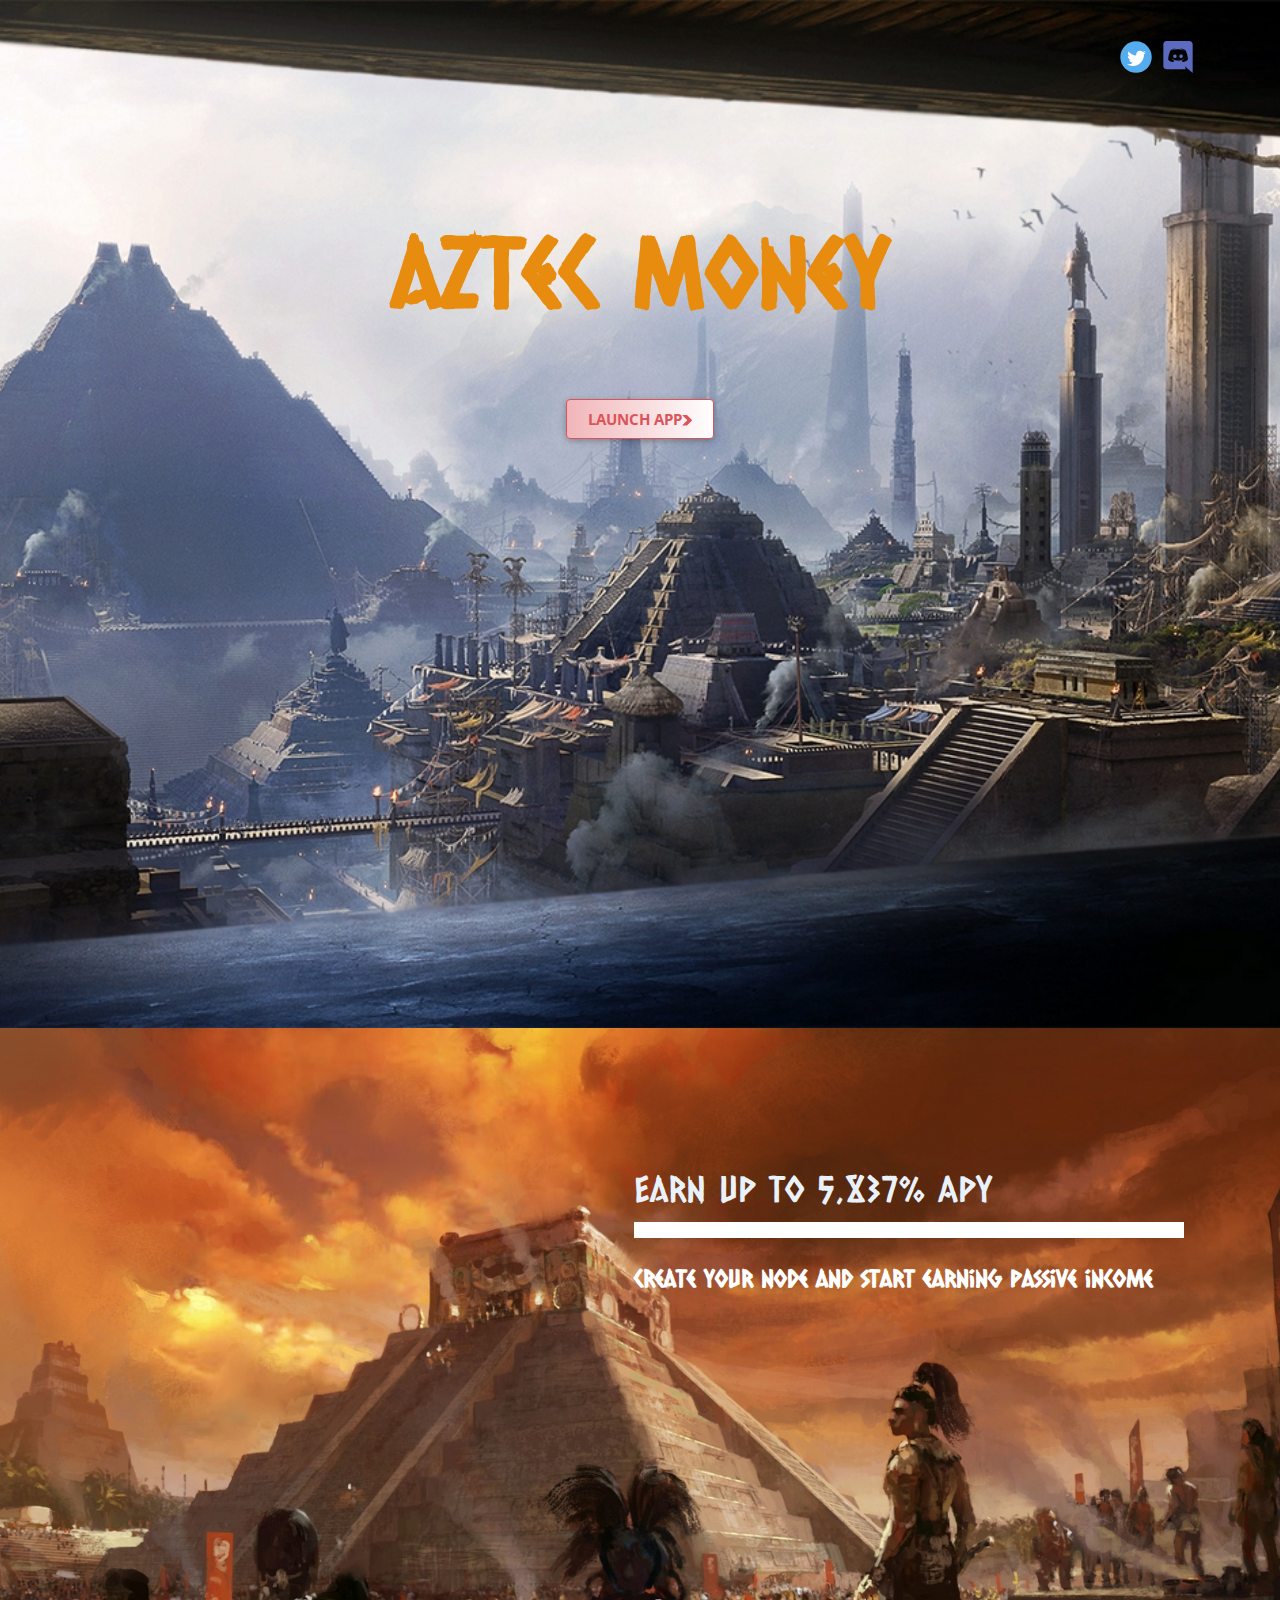
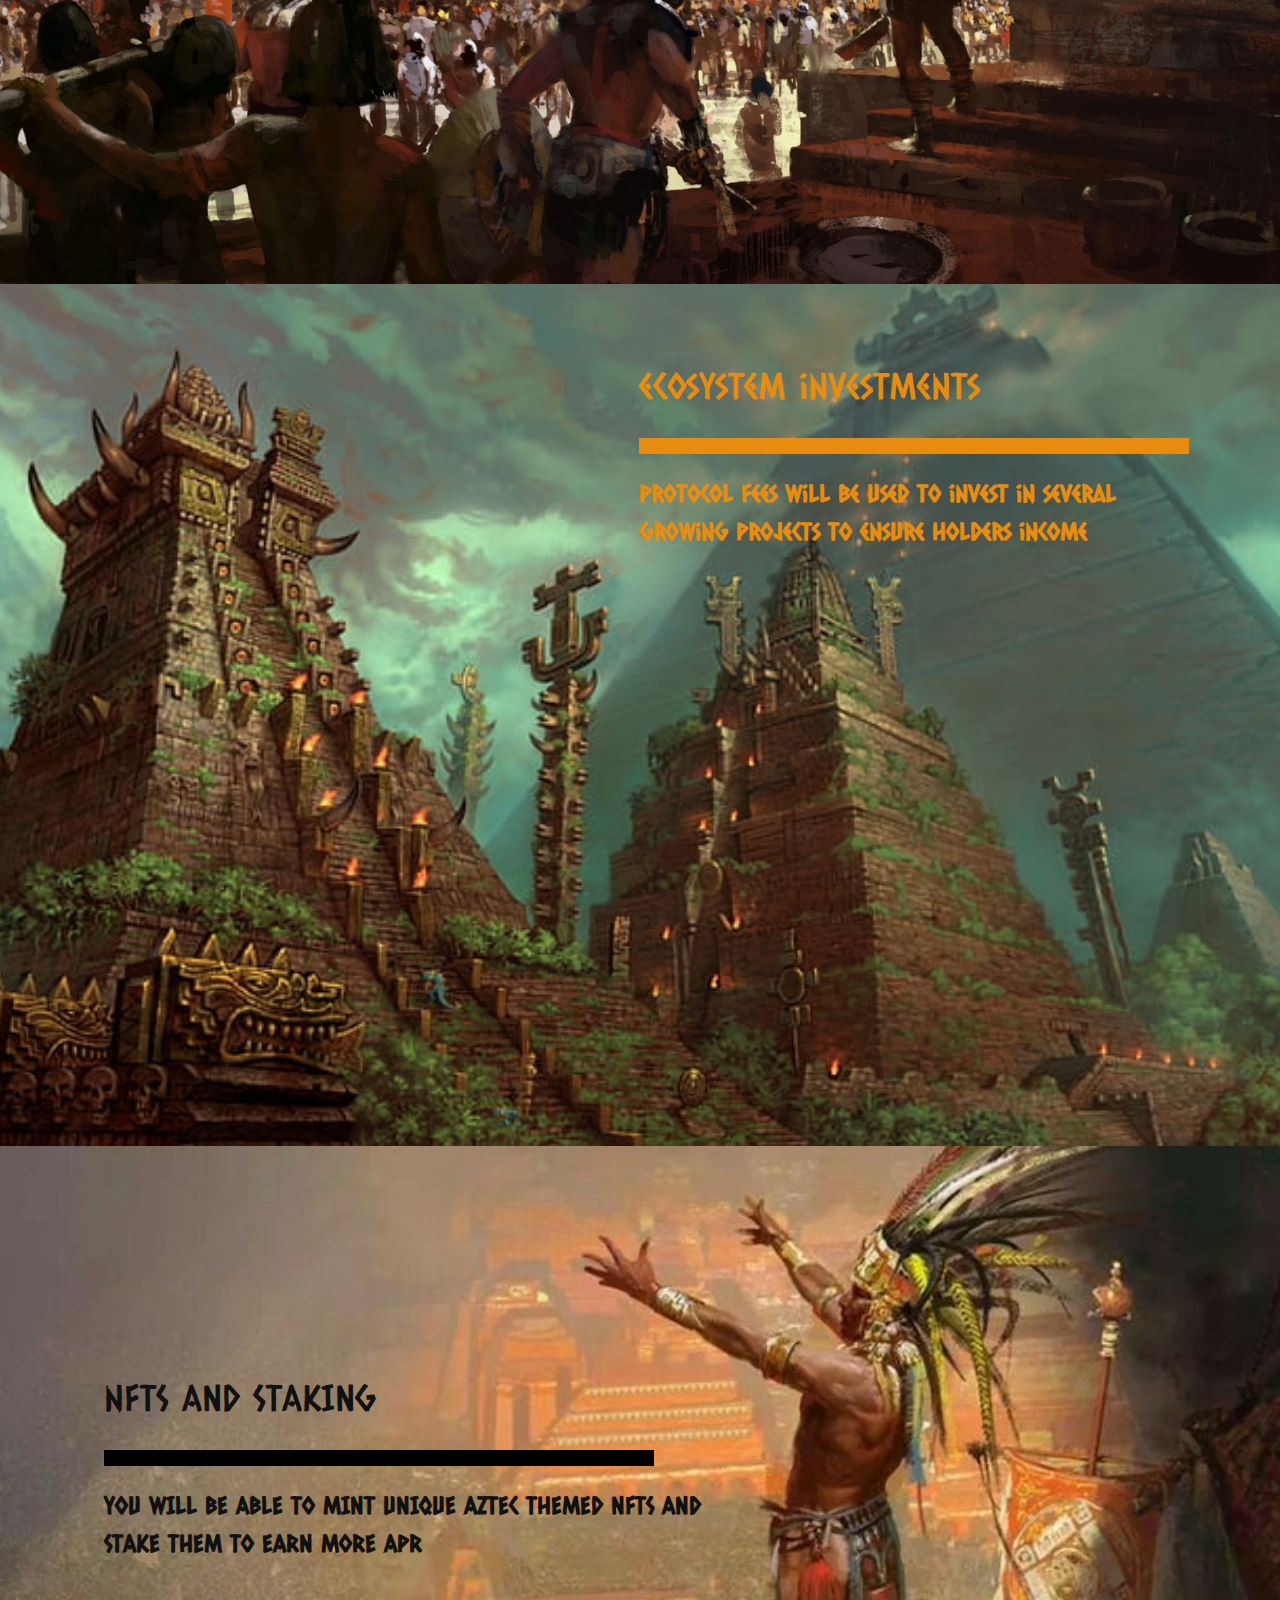
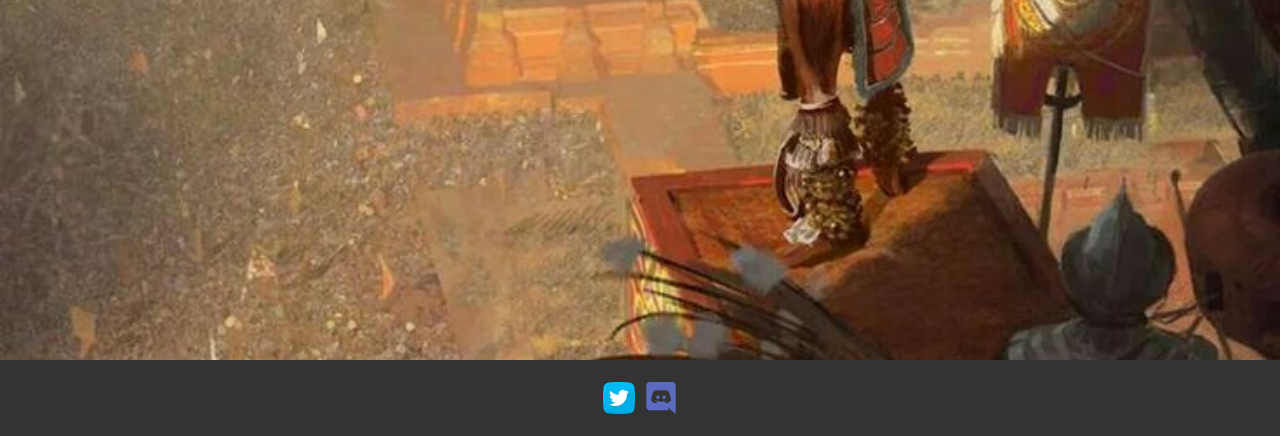
<file: index.html>
<!DOCTYPE html>
<html style="font-size: 16px;">
  <head>
    <meta name="viewport" content="width=device-width, initial-scale=1.0">
    <meta charset="utf-8">
    <meta name="keywords" content="Aztec Money">
    <meta name="description" content="">
    <meta name="page_type" content="np-template-header-footer-from-plugin">
    <title>Aztec Money</title>
    <link rel="stylesheet" href="nicepage.css" media="screen">
<link rel="stylesheet" href="Casa.css" media="screen">
    <script class="u-script" type="text/javascript" src="jquery.js" defer=""></script>
    <script class="u-script" type="text/javascript" src="nicepage.js" defer=""></script>
    <meta name="generator" content="Nicepage 4.5.4, nicepage.com">
    
    <link id="u-theme-google-font" rel="stylesheet" href="https://fonts.googleapis.com/css?family=Roboto:100,100i,300,300i,400,400i,500,500i,700,700i,900,900i|Open+Sans:300,300i,400,400i,500,500i,600,600i,700,700i,800,800i">
    <link id="u-page-google-font" rel="stylesheet" href="https://fonts.googleapis.com/css?family=Caesar+Dressing:400">
    
    
    
    
    
    <script type="application/ld+json">{
		"@context": "http://schema.org",
		"@type": "Organization",
		"name": "",
		"sameAs": [
				"https://twitter.com/aztec_money",
				"https://twitter.com/aztec_money"
		]
}</script>
    <meta name="theme-color" content="#478ac9">
    <meta name="twitter:site" content="@">
    <meta name="twitter:card" content="summary_large_image">
    <meta name="twitter:title" content="Casa">
    <meta name="twitter:description" content="">
    <meta property="og:title" content="Casa">
    <meta property="og:type" content="website">
  </head>
  <body data-home-page="Casa.html" data-home-page-title="Casa" class="u-body u-xl-mode">
    <section class="u-clearfix u-image u-section-1" id="carousel_66d3" data-image-width="1920" data-image-height="908">
      <div class="u-clearfix u-sheet u-sheet-1">
        <div class="u-social-icons u-spacing-10 u-social-icons-1">
          <a class="u-social-url" title="twitter" target="_blank" href="https://twitter.com/aztec_money"><span class="u-icon u-social-icon u-social-twitter u-icon-1"><svg class="u-svg-link" preserveAspectRatio="xMidYMin slice" viewBox="0 0 112 112" style=""><use xmlns:xlink="http://www.w3.org/1999/xlink" xlink:href="#svg-a36f"></use></svg><svg class="u-svg-content" viewBox="0 0 112 112" x="0" y="0" id="svg-a36f"><circle fill="currentColor" class="st0" cx="56.1" cy="56.1" r="55"></circle><path fill="#FFFFFF" d="M83.8,47.3c0,0.6,0,1.2,0,1.7c0,17.7-13.5,38.2-38.2,38.2C38,87.2,31,85,25,81.2c1,0.1,2.1,0.2,3.2,0.2
c6.3,0,12.1-2.1,16.7-5.7c-5.9-0.1-10.8-4-12.5-9.3c0.8,0.2,1.7,0.2,2.5,0.2c1.2,0,2.4-0.2,3.5-0.5c-6.1-1.2-10.8-6.7-10.8-13.1
c0-0.1,0-0.1,0-0.2c1.8,1,3.9,1.6,6.1,1.7c-3.6-2.4-6-6.5-6-11.2c0-2.5,0.7-4.8,1.8-6.7c6.6,8.1,16.5,13.5,27.6,14
c-0.2-1-0.3-2-0.3-3.1c0-7.4,6-13.4,13.4-13.4c3.9,0,7.3,1.6,9.8,4.2c3.1-0.6,5.9-1.7,8.5-3.3c-1,3.1-3.1,5.8-5.9,7.4
c2.7-0.3,5.3-1,7.7-2.1C88.7,43,86.4,45.4,83.8,47.3z"></path></svg></span>
          </a>
          <a class="u-social-url" title="Discord" target="_blank" href="https://twitter.com/aztec_money"><span class="u-file-icon u-icon u-social-icon u-social-instagram u-icon-2"><img src="images/21113701.png" alt=""></span>
          </a>
        </div>
        <div class="u-align-center u-container-style u-group u-group-1">
          <div class="u-container-layout u-container-layout-1">
            <h1 class="u-custom-font u-text u-text-custom-color-1 u-title u-text-1">aztec money </h1>
            <a href="app.aztecmoney.site" class="u-border-1 u-border-palette-2-base u-btn u-btn-round u-button-style u-gradient u-none u-radius-4 u-text-hover-black u-btn-1">LAUNCH APP<span class="u-icon u-text-palette-2-base u-icon-3"><svg class="u-svg-content" viewBox="0 0 490.667 490.667" x="0px" y="0px" style="width: 1em; height: 1em;"><path d="M466.201,237.781L231.534,3.115C229.55,1.131,226.841,0,224.003,0h-192c-4.309,0-8.213,2.603-9.856,6.592 s-0.725,8.555,2.304,11.627l227.136,227.115L24.451,472.448c-3.051,3.051-3.968,7.637-2.304,11.627 c1.664,3.989,5.547,6.592,9.856,6.592h192c2.837,0,5.547-1.131,7.552-3.115l234.667-234.667 C470.382,248.704,470.382,241.963,466.201,237.781z"></path></svg><img></span>
            </a>
          </div>
        </div>
      </div>
    </section>
    <section class="u-clearfix u-image u-section-2" id="carousel_6e0f" data-image-width="1600" data-image-height="1000">
      <div class="u-clearfix u-sheet u-sheet-1">
        <div class="u-container-style u-group u-group-1">
          <div class="u-container-layout u-container-layout-1">
            <div class="u-border-16 u-border-white u-line u-line-horizontal u-line-1"></div>
            <h2 class="u-custom-font u-text u-text-palette-1-light-3 u-text-1">Earn up to 5,837% APY</h2>
            <p class="u-custom-font u-large-text u-text u-text-body-alt-color u-text-variant u-text-2">Create your node and start earning passive income</p>
          </div>
        </div>
      </div>
    </section>
    <section class="u-clearfix u-image u-section-3" id="carousel_20bc" data-image-width="728" data-image-height="410">
      <div class="u-clearfix u-sheet u-sheet-1">
        <div class="u-container-style u-group u-group-1">
          <div class="u-container-layout u-container-layout-1">
            <h2 class="u-custom-font u-text u-text-custom-color-1 u-text-1">ecosystem investments</h2>
            <div class="u-border-16 u-border-custom-color-1 u-line u-line-horizontal u-line-1"></div>
            <p class="u-custom-font u-large-text u-text u-text-custom-color-1 u-text-variant u-text-2">protocol fees will be used to invest in several<br>growing projects to ensure holders income
            </p>
          </div>
        </div>
      </div>
    </section>
    <section class="u-clearfix u-image u-section-4" id="carousel_5cbb" data-image-width="736" data-image-height="736">
      <div class="u-clearfix u-sheet u-sheet-1">
        <div class="u-container-style u-group u-group-1">
          <div class="u-container-layout u-container-layout-1">
            <h2 class="u-custom-font u-text u-text-1">nftS AND STAKING</h2>
            <div class="u-border-16 u-border-black u-line u-line-horizontal u-line-1"></div>
            <p class="u-custom-font u-large-text u-text u-text-variant u-text-2">YOU WILL BE ABLE TO MINT UNIQUE AZTEC THEMED NFTS AND STAKE THEM TO EARN MORE APR</p>
          </div>
        </div>
      </div>
    </section>
    
    
    <footer class="u-clearfix u-footer u-grey-80" id="sec-1323"><div class="u-clearfix u-sheet u-valign-middle u-sheet-1">
        <div class="u-align-left u-social-icons u-spacing-10 u-social-icons-1">
          <a class="u-social-url" title="twitter" target="_blank" href="https://twitter.com/aztec_money"><span class="u-file-icon u-icon u-social-icon u-social-twitter u-icon-1"><img src="images/1409937.png" alt=""></span>
          </a>
          <a class="u-social-url" title="Discord" target="_blank" href="https://twitter.com/aztec_money"><span class="u-file-icon u-icon u-social-icon u-social-telegram u-icon-2"><img src="images/2111370.png" alt=""></span>
          </a>
        </div>
      </div></footer>
   
  </body>
</html>
</file>
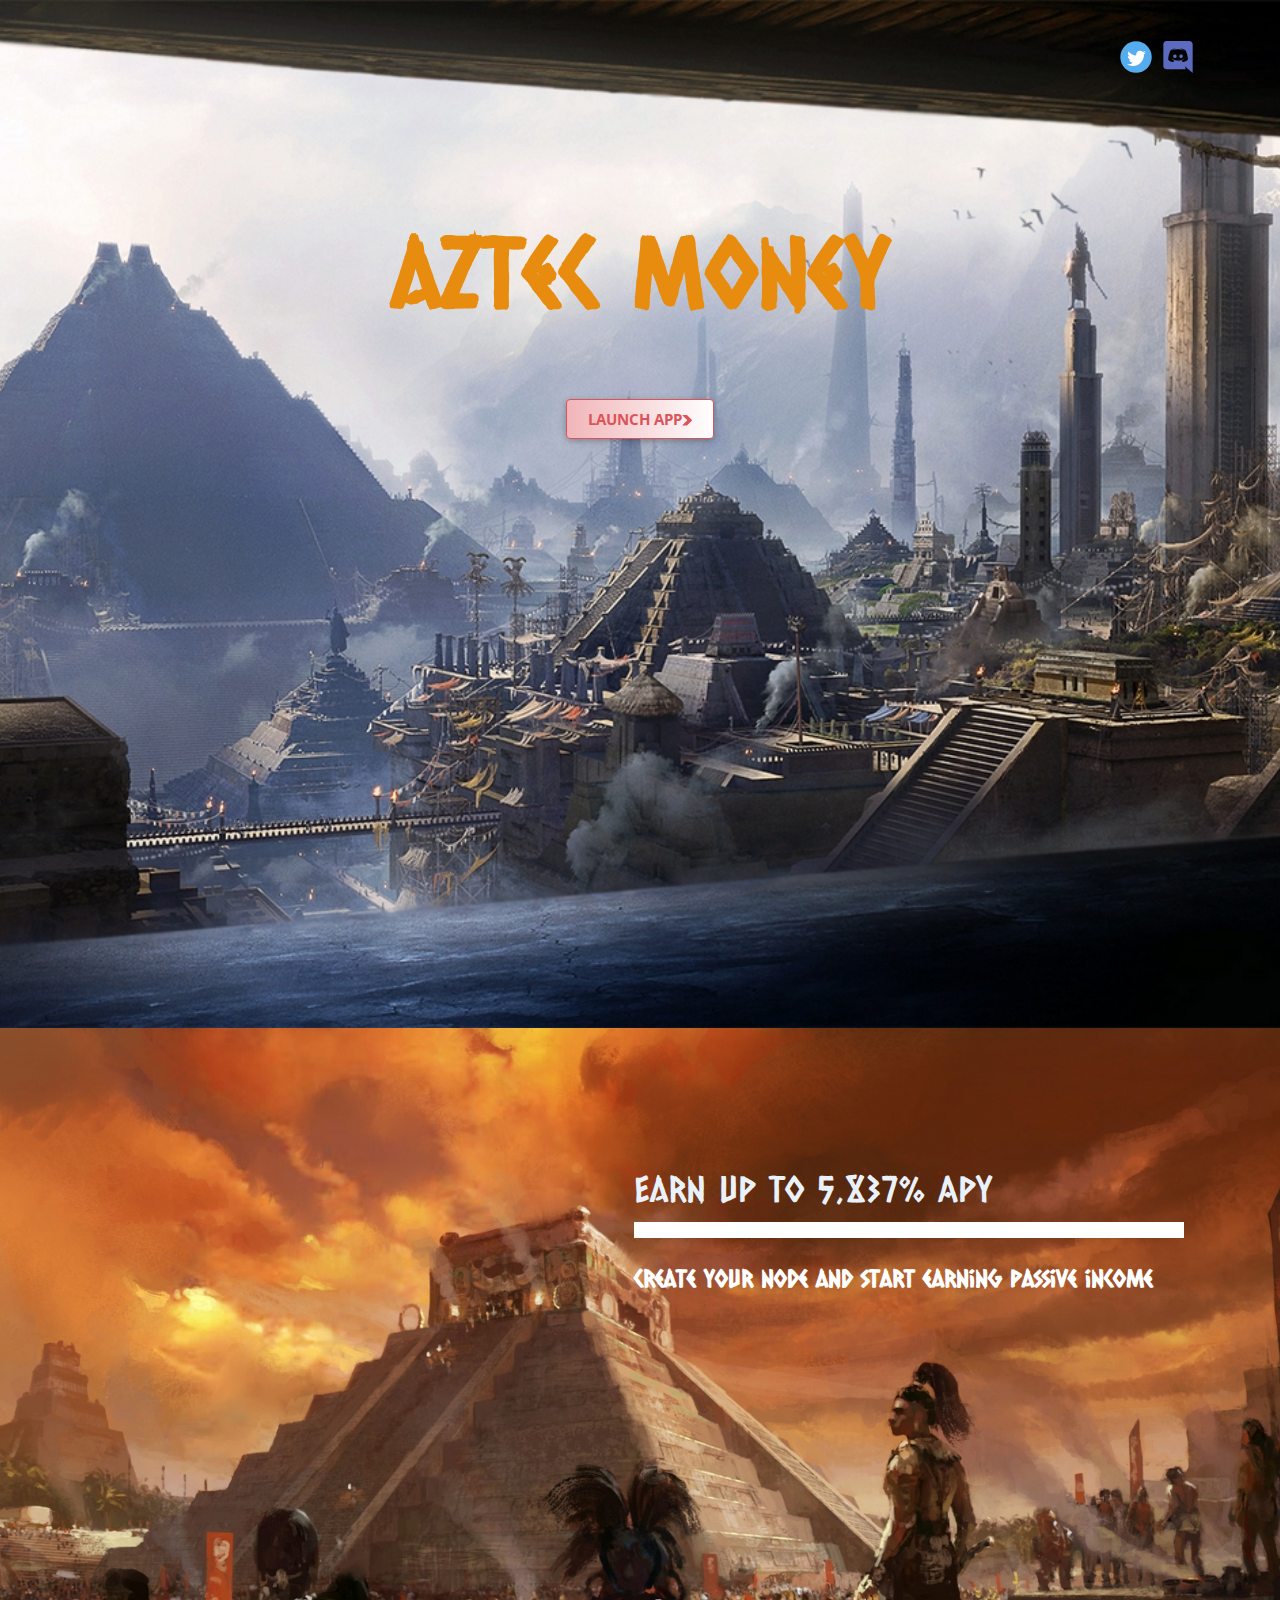
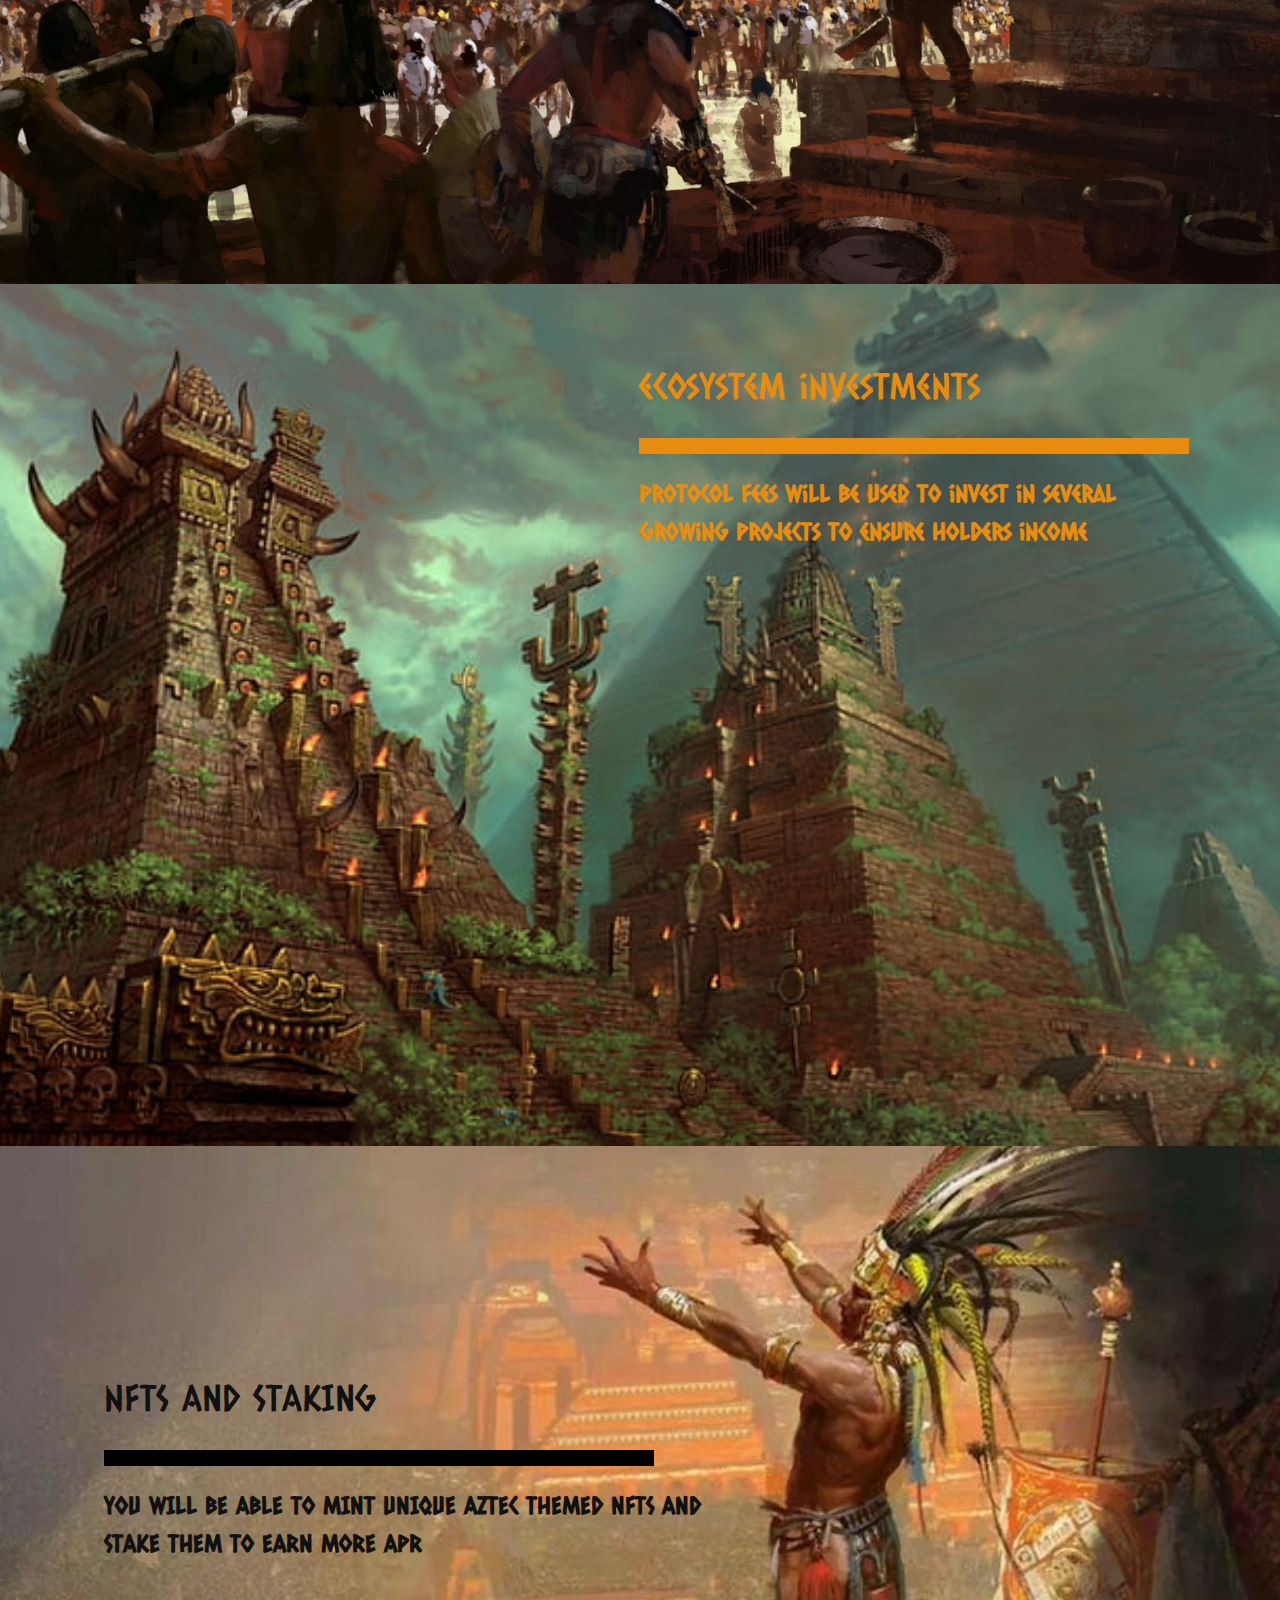
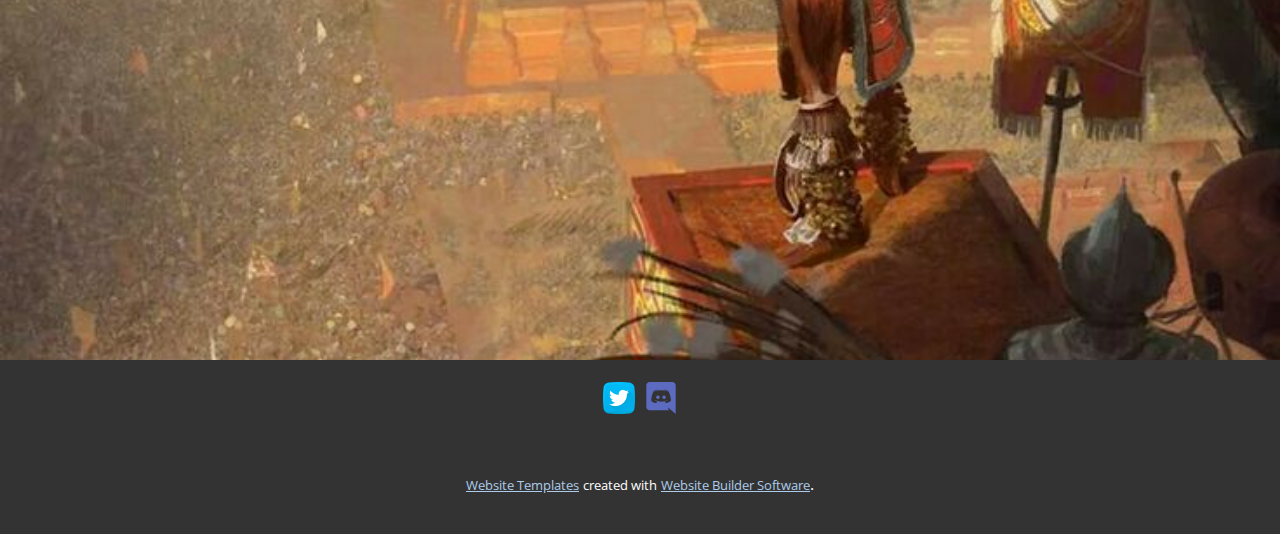
<file: Casa.html>
<!DOCTYPE html>
<html style="font-size: 16px;">
  <head>
    <meta name="viewport" content="width=device-width, initial-scale=1.0">
    <meta charset="utf-8">
    <meta name="keywords" content="AstroMoney, Earn up to 5,067% APY, Set up your node in a few seconds and start earning rewards">
    <meta name="description" content="">
    <meta name="page_type" content="np-template-header-footer-from-plugin">
    <title>Casa</title>
    <link rel="stylesheet" href="nicepage.css" media="screen">
<link rel="stylesheet" href="Casa.css" media="screen">
    <script class="u-script" type="text/javascript" src="jquery.js" defer=""></script>
    <script class="u-script" type="text/javascript" src="nicepage.js" defer=""></script>
    <meta name="generator" content="Nicepage 4.5.4, nicepage.com">
    
    <link id="u-theme-google-font" rel="stylesheet" href="https://fonts.googleapis.com/css?family=Roboto:100,100i,300,300i,400,400i,500,500i,700,700i,900,900i|Open+Sans:300,300i,400,400i,500,500i,600,600i,700,700i,800,800i">
    <link id="u-page-google-font" rel="stylesheet" href="https://fonts.googleapis.com/css?family=Caesar+Dressing:400">
    
    
    
    
    
    <script type="application/ld+json">{
		"@context": "http://schema.org",
		"@type": "Organization",
		"name": "",
		"sameAs": [
				"https://twitter.com/aztec_money",
				"https://twitter.com/aztec_money"
		]
}</script>
    <meta name="theme-color" content="#478ac9">
    <meta name="twitter:site" content="@">
    <meta name="twitter:card" content="summary_large_image">
    <meta name="twitter:title" content="Casa">
    <meta name="twitter:description" content="">
    <meta property="og:title" content="Casa">
    <meta property="og:type" content="website">
  </head>
  <body class="u-body u-xl-mode">
    <section class="u-clearfix u-image u-section-1" id="carousel_66d3" data-image-width="1920" data-image-height="908">
      <div class="u-clearfix u-sheet u-sheet-1">
        <div class="u-social-icons u-spacing-10 u-social-icons-1">
          <a class="u-social-url" title="twitter" target="_blank" href="https://twitter.com/aztec_money"><span class="u-icon u-social-icon u-social-twitter u-icon-1"><svg class="u-svg-link" preserveAspectRatio="xMidYMin slice" viewBox="0 0 112 112" style=""><use xmlns:xlink="http://www.w3.org/1999/xlink" xlink:href="#svg-a36f"></use></svg><svg class="u-svg-content" viewBox="0 0 112 112" x="0" y="0" id="svg-a36f"><circle fill="currentColor" class="st0" cx="56.1" cy="56.1" r="55"></circle><path fill="#FFFFFF" d="M83.8,47.3c0,0.6,0,1.2,0,1.7c0,17.7-13.5,38.2-38.2,38.2C38,87.2,31,85,25,81.2c1,0.1,2.1,0.2,3.2,0.2
c6.3,0,12.1-2.1,16.7-5.7c-5.9-0.1-10.8-4-12.5-9.3c0.8,0.2,1.7,0.2,2.5,0.2c1.2,0,2.4-0.2,3.5-0.5c-6.1-1.2-10.8-6.7-10.8-13.1
c0-0.1,0-0.1,0-0.2c1.8,1,3.9,1.6,6.1,1.7c-3.6-2.4-6-6.5-6-11.2c0-2.5,0.7-4.8,1.8-6.7c6.6,8.1,16.5,13.5,27.6,14
c-0.2-1-0.3-2-0.3-3.1c0-7.4,6-13.4,13.4-13.4c3.9,0,7.3,1.6,9.8,4.2c3.1-0.6,5.9-1.7,8.5-3.3c-1,3.1-3.1,5.8-5.9,7.4
c2.7-0.3,5.3-1,7.7-2.1C88.7,43,86.4,45.4,83.8,47.3z"></path></svg></span>
          </a>
          <a class="u-social-url" title="Discord" target="_blank" href="https://twitter.com/aztec_money"><span class="u-file-icon u-icon u-social-icon u-social-instagram u-icon-2"><img src="images/21113701.png" alt=""></span>
          </a>
        </div>
        <div class="u-align-center u-container-style u-group u-group-1">
          <div class="u-container-layout u-container-layout-1">
            <h1 class="u-custom-font u-text u-text-custom-color-1 u-title u-text-1">aztec money </h1>
            <a href="app.aztecmoney.site" class="u-border-1 u-border-palette-2-base u-btn u-btn-round u-button-style u-gradient u-none u-radius-4 u-text-hover-black u-btn-1">LAUNCH APP<span class="u-icon u-text-palette-2-base u-icon-3"><svg class="u-svg-content" viewBox="0 0 490.667 490.667" x="0px" y="0px" style="width: 1em; height: 1em;"><path d="M466.201,237.781L231.534,3.115C229.55,1.131,226.841,0,224.003,0h-192c-4.309,0-8.213,2.603-9.856,6.592 s-0.725,8.555,2.304,11.627l227.136,227.115L24.451,472.448c-3.051,3.051-3.968,7.637-2.304,11.627 c1.664,3.989,5.547,6.592,9.856,6.592h192c2.837,0,5.547-1.131,7.552-3.115l234.667-234.667 C470.382,248.704,470.382,241.963,466.201,237.781z"></path></svg><img></span>
            </a>
          </div>
        </div>
      </div>
    </section>
    <section class="u-clearfix u-image u-section-2" id="carousel_6e0f" data-image-width="1600" data-image-height="1000">
      <div class="u-clearfix u-sheet u-sheet-1">
        <div class="u-container-style u-group u-group-1">
          <div class="u-container-layout u-container-layout-1">
            <div class="u-border-16 u-border-white u-line u-line-horizontal u-line-1"></div>
            <h2 class="u-custom-font u-text u-text-palette-1-light-3 u-text-1">Earn up to 5,837% APY</h2>
            <p class="u-custom-font u-large-text u-text u-text-body-alt-color u-text-variant u-text-2">Create your node and start earning passive income</p>
          </div>
        </div>
      </div>
    </section>
    <section class="u-clearfix u-image u-section-3" id="carousel_20bc" data-image-width="728" data-image-height="410">
      <div class="u-clearfix u-sheet u-sheet-1">
        <div class="u-container-style u-group u-group-1">
          <div class="u-container-layout u-container-layout-1">
            <h2 class="u-custom-font u-text u-text-custom-color-1 u-text-1">ecosystem investments</h2>
            <div class="u-border-16 u-border-custom-color-1 u-line u-line-horizontal u-line-1"></div>
            <p class="u-custom-font u-large-text u-text u-text-custom-color-1 u-text-variant u-text-2">protocol fees will be used to invest in several<br>growing projects to ensure holders income
            </p>
          </div>
        </div>
      </div>
    </section>
    <section class="u-clearfix u-image u-section-4" id="carousel_5cbb" data-image-width="736" data-image-height="736">
      <div class="u-clearfix u-sheet u-sheet-1">
        <div class="u-container-style u-group u-group-1">
          <div class="u-container-layout u-container-layout-1">
            <h2 class="u-custom-font u-text u-text-1">nftS AND STAKING</h2>
            <div class="u-border-16 u-border-black u-line u-line-horizontal u-line-1"></div>
            <p class="u-custom-font u-large-text u-text u-text-variant u-text-2">YOU WILL BE ABLE TO MINT UNIQUE AZTEC THEMED NFTS AND STAKE THEM TO EARN MORE APR</p>
          </div>
        </div>
      </div>
    </section>
    
    
    <footer class="u-clearfix u-footer u-grey-80" id="sec-1323"><div class="u-clearfix u-sheet u-valign-middle u-sheet-1">
        <div class="u-align-left u-social-icons u-spacing-10 u-social-icons-1">
          <a class="u-social-url" title="twitter" target="_blank" href="https://twitter.com/aztec_money"><span class="u-file-icon u-icon u-social-icon u-social-twitter u-icon-1"><img src="images/1409937.png" alt=""></span>
          </a>
          <a class="u-social-url" title="Discord" target="_blank" href="https://twitter.com/aztec_money"><span class="u-file-icon u-icon u-social-icon u-social-telegram u-icon-2"><img src="images/2111370.png" alt=""></span>
          </a>
        </div>
      </div></footer>
    <section class="u-backlink u-clearfix u-grey-80">
      <a class="u-link" href="https://nicepage.com/website-templates" target="_blank">
        <span>Website Templates</span>
      </a>
      <p class="u-text">
        <span>created with</span>
      </p>
      <a class="u-link" href="" target="_blank">
        <span>Website Builder Software</span>
      </a>. 
    </section>
  </body>
</html>
</file>
